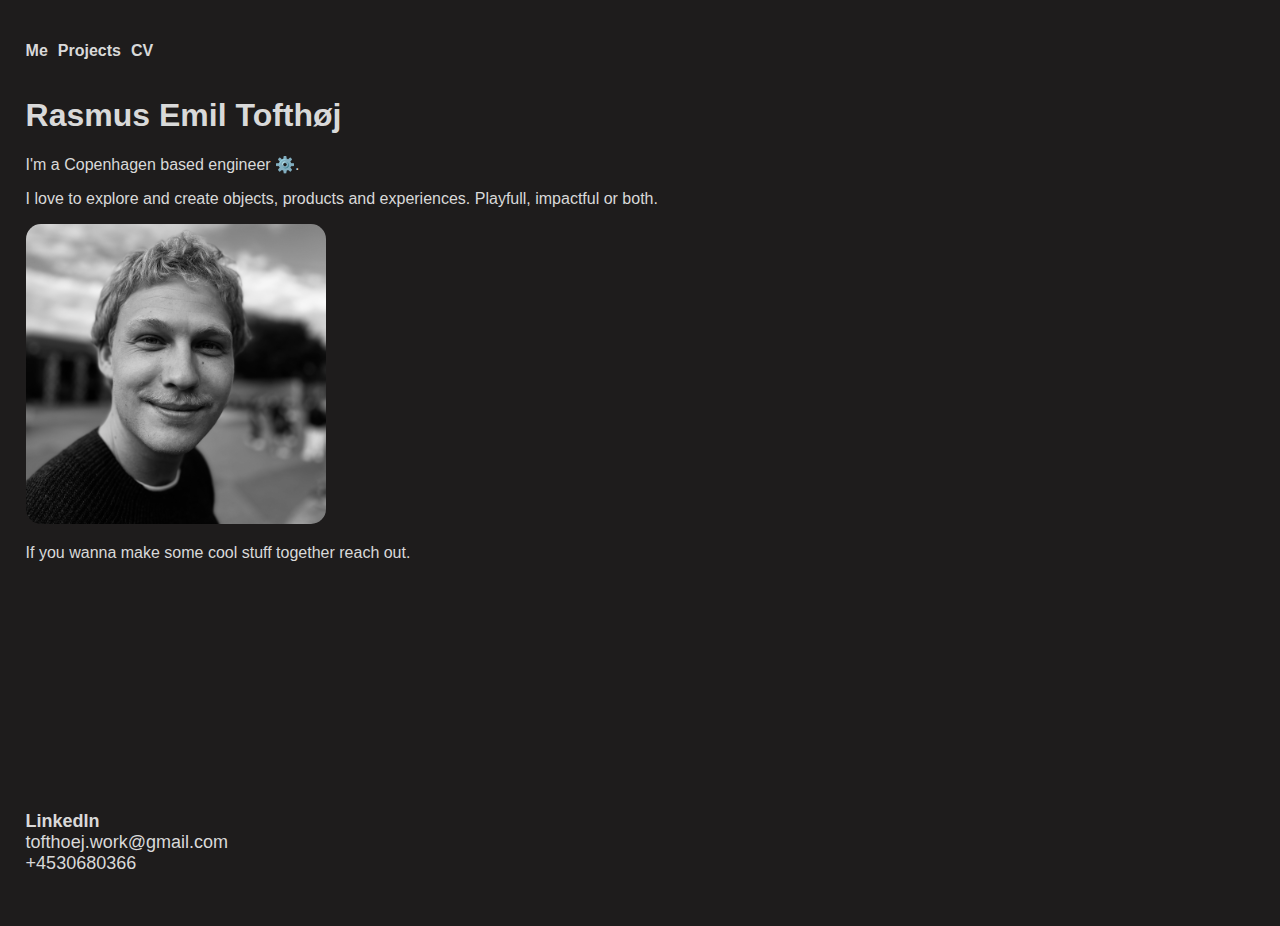
<file: index.html>
<!DOCTYPE html>
<html lang="en">
<head>
    <meta charset="UTF-8">
    <meta name="viewport" content="width=device-width, initial-scale=1.0">
    <title>Rasmus Emil Tofthøj</title>
    <link rel="stylesheet" href="style.css">
</head>
<body>
    <div class="navbar">
        <a href="index.html">Me</a>
        <a href="projects.html">Projects</a>
        <a href="cv.html">CV</a>
    </div>

    <h1>Rasmus Emil Tofthøj</h1> 
    <p>I'm a Copenhagen based <span id="dynamic-text">engineer ⚙️</span>.</p>

    <p>I love to explore and create objects, products and experiences. Playfull, impactful or both.</p>

    <img src="portrait.jpeg" alt="Rasmus Emil Tofthøj">

    <p class="bottom-spacing">If you wanna make some cool stuff together reach out.</p>

    <footer class="contact-container">
        <a href="https://www.linkedin.com/in/rasmus-emil-tofth%C3%B8j-5366151a2/" target="_blank">LinkedIn</a><br>
        tofthoej.work@gmail.com <br>
        +4530680366
    </footer>

<script src="script.js"></script>
</body>
</html>
</file>
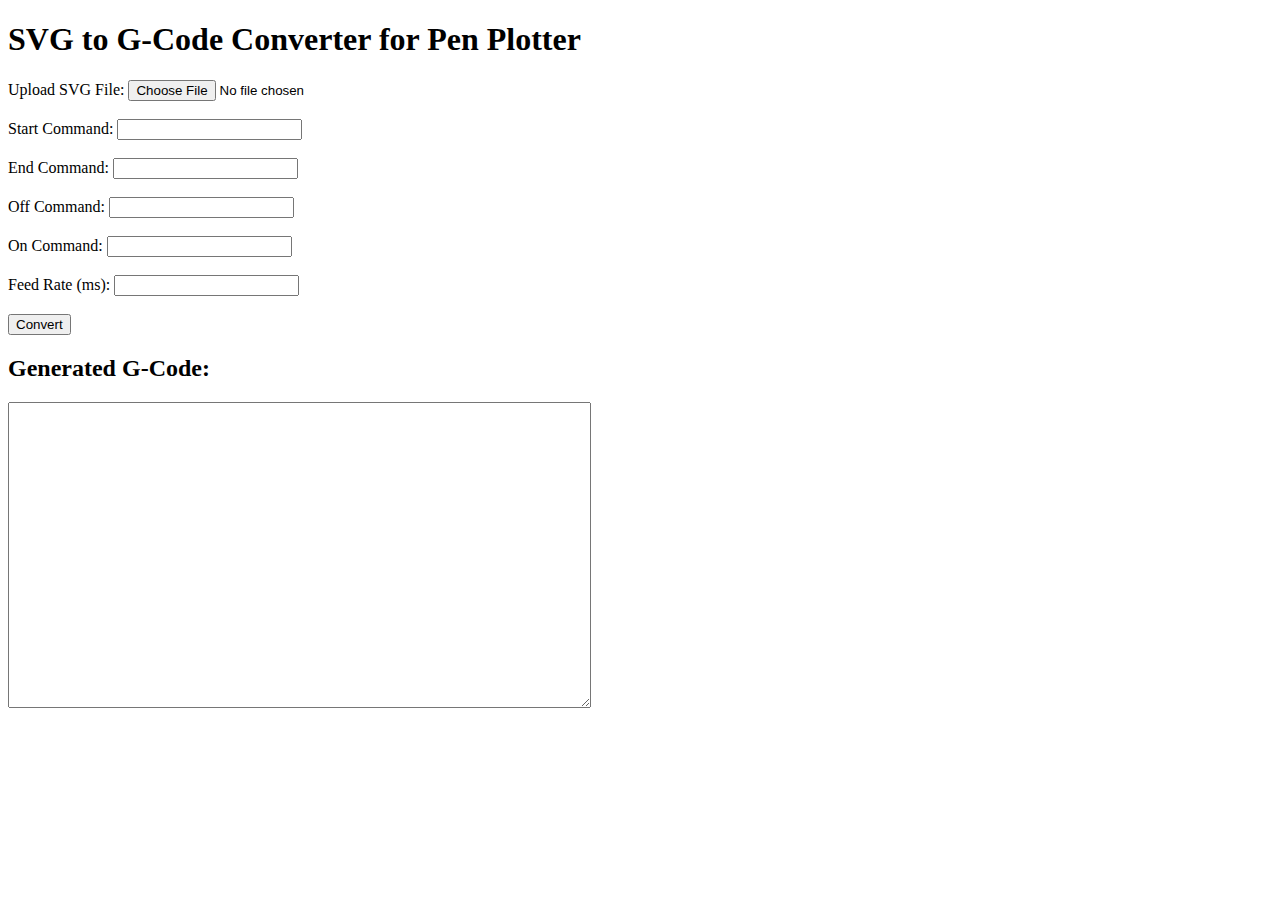
<file: 6500.html>
<!DOCTYPE html>
<html>
<head>
    <title>SVG to G-Code Converter</title>
    <!-- You can include other head elements here -->
</head>
<body>
    <h1>SVG to G-Code Converter for Pen Plotter</h1>

    <form id="svgForm">
        <label for="svgFile">Upload SVG File:</label>
        <input type="file" id="svgFile" accept=".svg"><br><br>

        <label for="startCmd">Start Command:</label>
        <input type="text" id="startCmd"><br><br>

        <label for="endCmd">End Command:</label>
        <input type="text" id="endCmd"><br><br>

        <label for="offCmd">Off Command:</label>
        <input type="text" id="offCmd"><br><br>

        <label for="onCmd">On Command:</label>
        <input type="text" id="onCmd"><br><br>

        <label for="feedRate">Feed Rate (ms):</label>
        <input type="number" id="feedRate"><br><br>

        <button type="button" onclick="convertSVGToGCode()">Convert</button>
    </form>

    <h2>Generated G-Code:</h2>
    <textarea id="gcodeOutput" rows="20" cols="70"></textarea>

    <!-- Include your JavaScript here -->
    <script src="svg_to_gcode.js"></script>
</body>
</html>
</file>
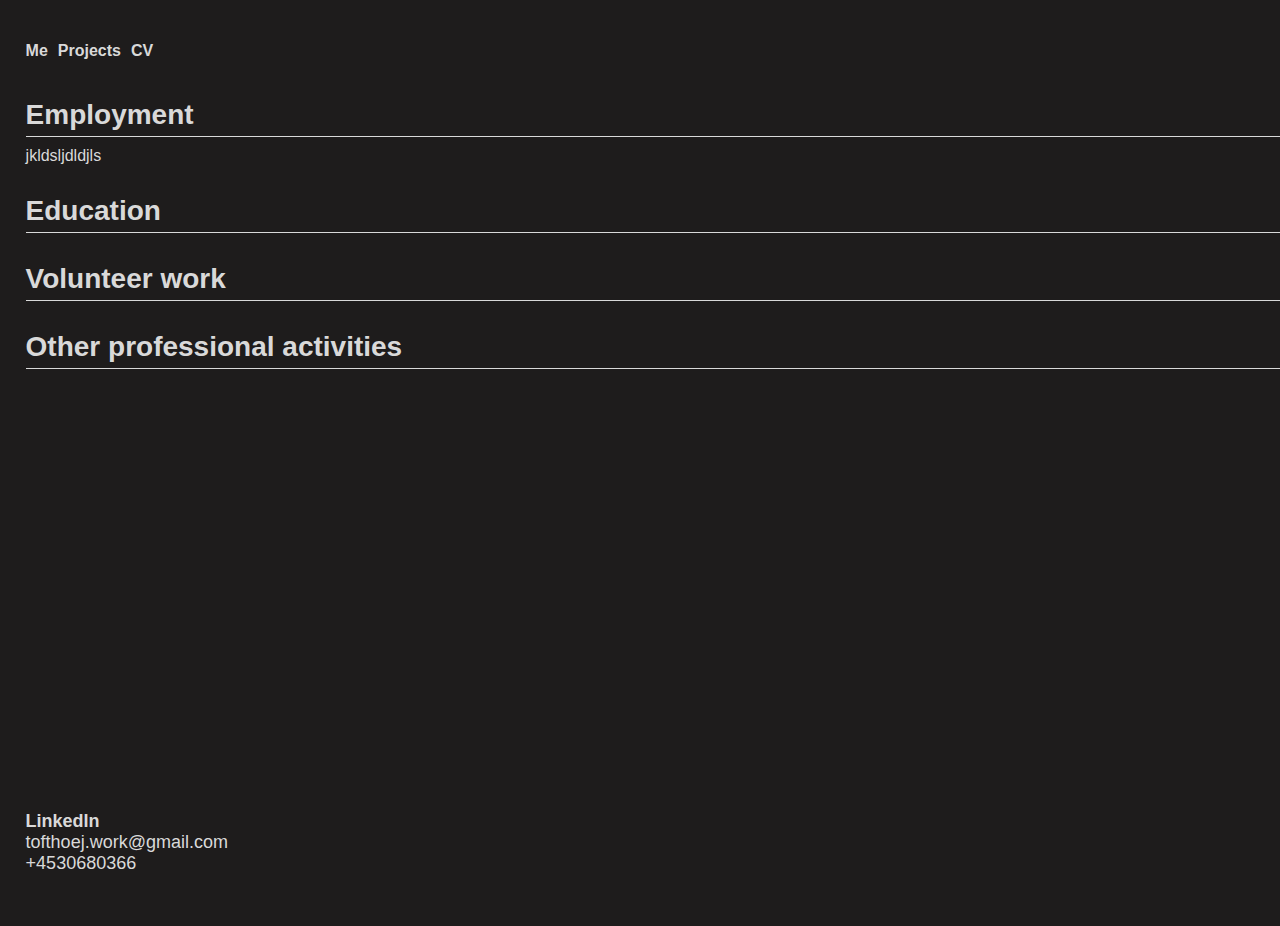
<file: cv.html>
<!DOCTYPE html>
<html lang="en">
<head>
<meta charset="UTF-8">
<meta name="viewport" content="width=device-width, initial-scale=1.0">
<title>Rasmus Emil Tofthøj</title>
<link rel="stylesheet" href="style.css">
<body>

    <div class="navbar">
        <a href="index.html">Me</a> <!-- Assuming this is your landing page script -->
        <a href="projects.html">Projects</a>
        <a href="cv.html">CV</a>
         
    </div>


    <div class="cv-section">
        <h2 class="cv-heading">Employment</h2>
        <!-- Content for employment -->
        jkldsljdldjls
    </div>
    
    <div class="cv-section">
        <h2 class="cv-heading">Education</h2>
        <!-- Content for education -->
    </div>

    <div class="cv-section">
        <h2 class="cv-heading">Volunteer work</h2>
        <!-- Content for volunteer work -->
    </div>

    <div class="cv-section">
        <h2 class="cv-heading">Other professional activities</h2>
        <!-- Content for other professional activities -->
    </div>

    <footer class="contact-container">
        <!-- Footer content -->
    </footer>
    
    <footer class="contact-container">
    <a href="https://www.linkedin.com/in/rasmus-emil-tofth%C3%B8j-5366151a2/" target="_blank">LinkedIn</a><br>
    tofthoej.work@gmail.com <br>
    +4530680366
    </footer>
    

</body>
</html>
</file>
<file: style.css>
/*GENERAL BACKGROUND*/

html, body {
    height: 100%; /* Make sure html and body are at least the height of the viewport */
    margin: 0; /* Remove default margin */
    padding: 0; /* Remove default padding */
    background-color: #1E1C1C;
    color: rgb(217, 217, 217);
    font-family: 'Helvetica', sans-serif;
}

body {
    text-align: left;
    padding-top: 2%;
    padding-left: 2%;
}

.navbar {
    overflow: hidden;
}

.navbar a {
    float: left;
    color: rgb(217, 217, 217);
    text-align: left;
    font-weight: bold;
    margin-right: 10px; /* Horizontal space between items */
    text-decoration: none;
    line-height: 50px; /* Adjust the line-height as needed for vertical alignment */
}

.navbar a:hover {
    text-decoration: line-through;
    text-decoration-thickness: 3px;
}

/* Main content style */
.main-content {
    min-height: calc(100vh - 150px); /* Adjust this value to the height of your footer */
    padding-bottom: 150px; /* This should be equal to or greater than the height of the footer */
    /* Rest of your styling */
}

/* Footer styles */
.contact-container {
    text-align: left;
    padding: 2%;
    width: 100%;
    background-color: #1E1C1C;
    color: rgb(217, 217, 217);
    font-family: 'Helvetica', sans-serif;
    font-size: 18px;
    position: fixed; /* Fix the footer to the bottom */
    bottom: 0; /* Align the footer to the bottom */
    left: 0; /* Align the footer to the left */
    z-index: 100; /* Ensure it sits above other content */
}

.contact-container a {
    color: inherit;
    text-decoration: none;
    font-weight: bold;
}

.contact-container a:hover {
    text-decoration: line-through;
    text-decoration-thickness: 3px;
}

/*INDEX*/

img {
    border-radius: 5%;
    width: 300px; /* Adjust the size as needed */
}

.bottom-spacing {
    margin-bottom: 100px; /* Adjust this value as needed */
}

/*PROJECTS*/

.project-header {
    cursor: pointer;
    font-size: 40px; /* Adjust as needed */
    font-style: italic;
}

.project-header::after {
    content: ''; /* Hidden by default */
    margin-left: 5px; /* Spacing between the text and the asterisk */
    font-size: 40px; /* Match the font size of the header or as needed */
}

.project-header:hover::after {
    content: '*'; /* Show asterisk on hover */
    color: rgb(217, 217, 217); /* Same as the text color */
}

.project-link, .project-link:visited {
    color: rgb(217, 217, 217); /* Your original text color */
    text-decoration: none; /* Removes the underline */
}

.project-link:hover {
    color: rgb(217, 217, 217); /* Maintains the color on hover */
    text-decoration: none; /* Keeps the text without underline on hover */
}

.project-link:active {
    color: rgb(217, 217, 217); /* Optional: Change color when the link is clicked */
}

.image-display {
    display: none;
    position: absolute;
    z-index: 10;
    pointer-events: none;
}

/* CV Styles */
.cv-section {
    margin-bottom: 30px; /* Adjust as needed */
}

.cv-heading {
    font-size: 28px; /* Adjust as needed */
    font-weight: bold;
    color: rgb(217, 217, 217); /* Adjust if you want a different color */
    margin-bottom: 10px; /* Adjust as needed */
    border-bottom: 1px solid rgb(217, 217, 217); /* Optional: adds a line under the heading */
    padding-bottom: 5px; /* Optional: space between text and underline */
}

.project-image {
    width: 100%; /* Adjust based on your layout */
    max-width: 600px; /* Set a maximum width for large screens */
    margin: 20px 0; /* Add some margin around the image */
}

.back-button {
    display: inline-block;
    margin-top: 20px;
    padding: 10px 20px;
    background-color: #333; /* Choose a color that fits your design */
    color: #fff;
    text-decoration: none;
    border-radius: 5px;
}

.back-button:hover {
    background-color: #555;
}
</file>
